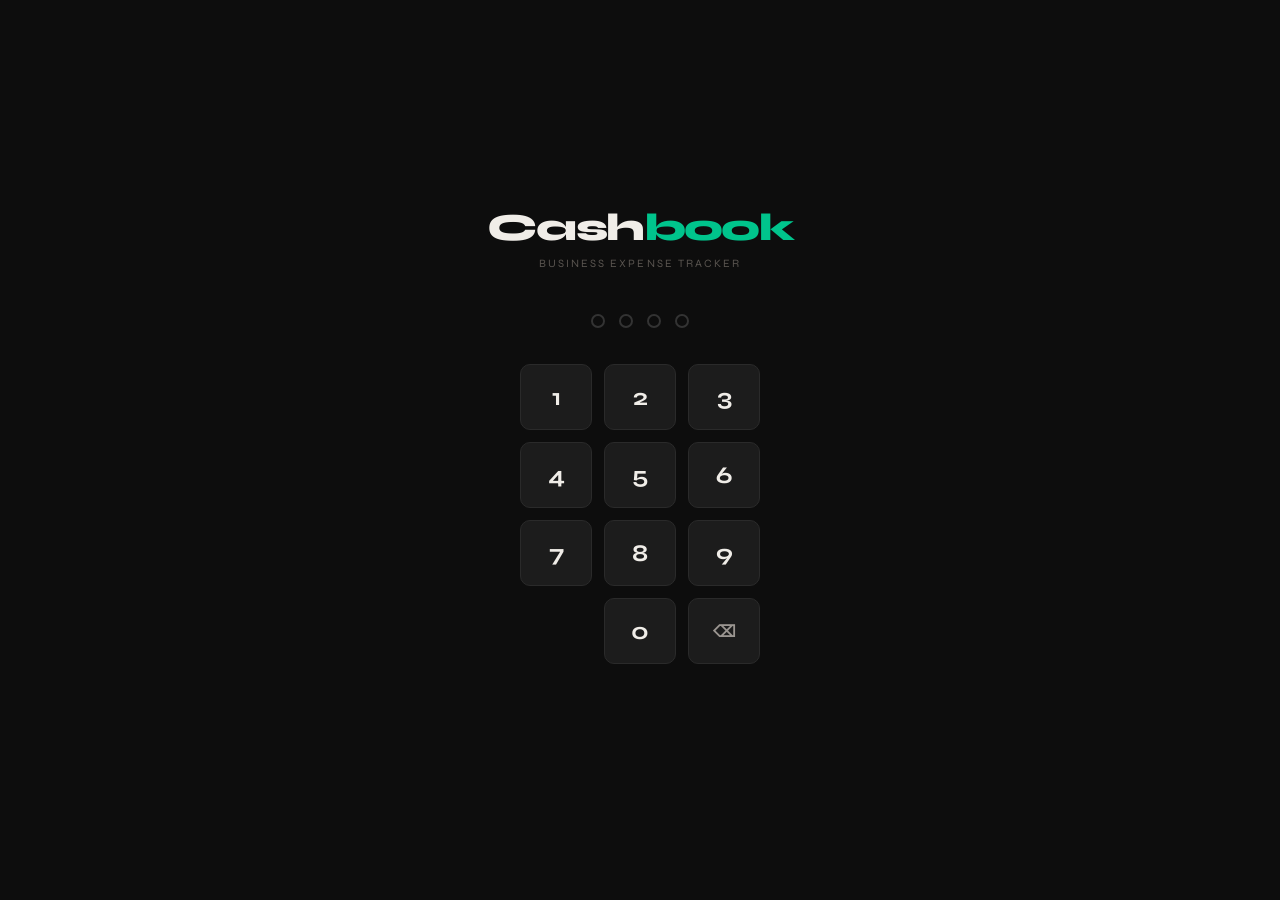
<file: index.html>
<!DOCTYPE html>
<html lang="en">
<head>
<meta charset="UTF-8"/>
<meta name="viewport" content="width=device-width,initial-scale=1,user-scalable=no"/>
<meta name="theme-color" content="#0d0d0d"/>
<meta name="apple-mobile-web-app-capable" content="yes"/>
<meta name="apple-mobile-web-app-status-bar-style" content="black"/>
<meta name="apple-mobile-web-app-title" content="Cashbook"/>
<link rel="manifest" href="manifest.json"/>
<title>Cashbook</title>
<link href="https://fonts.googleapis.com/css2?family=Syne:wght@400;600;700;800&family=DM+Mono:wght@400;500&display=swap" rel="stylesheet"/>
<style>
/* ══════════════════════════════════════════════
   TOKENS
══════════════════════════════════════════════ */
:root{
  --bg:#0d0d0d;
  --bg2:#141414;
  --bg3:#1c1c1c;
  --bg4:#242424;
  --line:#2a2a2a;
  --line2:#333;
  --text:#f0ede8;
  --text2:#9a9590;
  --text3:#5a5550;
  --green:#00c48c;
  --green2:rgba(0,196,140,0.12);
  --red:#ff4d6d;
  --red2:rgba(255,77,109,0.12);
  --gold:#f5c542;
  --gold2:rgba(245,197,66,0.12);
  --blue:#4d9fff;
  --blue2:rgba(77,159,255,0.12);
  --purple:#b57bee;
  --sh:0 2px 20px rgba(0,0,0,0.5);
  --sh2:0 8px 40px rgba(0,0,0,0.7);
  --r:14px;
  --r2:10px;
}

/* ══════════════════════════════════════════════
   RESET & BASE
══════════════════════════════════════════════ */
*{margin:0;padding:0;box-sizing:border-box;-webkit-tap-highlight-color:transparent;}
html,body{height:100%;font-family:'Syne',sans-serif;background:var(--bg);color:var(--text);overflow-x:hidden;}
button{font-family:'Syne',sans-serif;cursor:pointer;border:none;outline:none;}
input,select,textarea{font-family:'DM Mono',monospace;outline:none;}
::-webkit-scrollbar{width:3px;height:3px;}
::-webkit-scrollbar-thumb{background:var(--line2);border-radius:3px;}

/* ══════════════════════════════════════════════
   PIN SCREEN
══════════════════════════════════════════════ */
#pinScreen{
  position:fixed;inset:0;z-index:9999;
  background:var(--bg);
  display:flex;flex-direction:column;align-items:center;justify-content:center;gap:0;
  padding:24px;
}
.pin-brand{
  font-size:2.4rem;font-weight:800;letter-spacing:-0.04em;
  margin-bottom:6px;
}
.pin-brand span{color:var(--green);}
.pin-tagline{font-size:0.7rem;color:var(--text3);letter-spacing:0.18em;text-transform:uppercase;margin-bottom:44px;}
.pin-dots{display:flex;gap:14px;margin-bottom:36px;}
.pd{
  width:14px;height:14px;border-radius:50%;
  border:2px solid var(--line2);background:transparent;
  transition:all 0.18s;
}
.pd.on{background:var(--green);border-color:var(--green);}
.pd.err{background:var(--red);border-color:var(--red);}
.pin-pad{display:grid;grid-template-columns:repeat(3,1fr);gap:12px;width:240px;}
.pk{
  height:66px;border-radius:var(--r2);
  background:var(--bg3);border:1px solid var(--line);
  font-size:1.5rem;font-weight:700;color:var(--text);
  transition:all 0.12s;display:flex;align-items:center;justify-content:center;
  user-select:none;
}
.pk:active{background:var(--bg4);transform:scale(0.94);}
.pk.del{font-size:1rem;color:var(--text2);}
.pk.empty{pointer-events:none;background:transparent;border:none;}
.pin-err{font-size:0.75rem;color:var(--red);margin-top:14px;min-height:18px;font-weight:600;letter-spacing:0.05em;}
@keyframes shake{0%,100%{transform:translateX(0);}25%,75%{transform:translateX(-5px);}50%{transform:translateX(5px);}}
.shaking{animation:shake 0.35s ease;}

/* ══════════════════════════════════════════════
   APP SHELL
══════════════════════════════════════════════ */
#app{display:none;height:100%;flex-direction:column;}
#app.on{display:flex;}

/* ══════════════════════════════════════════════
   TOP BAR
══════════════════════════════════════════════ */
.topbar{
  display:flex;align-items:center;justify-content:space-between;
  padding:16px 18px 12px;flex-shrink:0;
  border-bottom:1px solid var(--line);
  background:var(--bg);
  position:sticky;top:0;z-index:50;
}
.topbar-brand{font-size:1.15rem;font-weight:800;letter-spacing:-0.03em;}
.topbar-brand span{color:var(--green);}
.topbar-right{display:flex;gap:8px;align-items:center;}
.tb-btn{
  background:var(--bg3);border:1px solid var(--line);
  color:var(--text2);border-radius:8px;
  padding:6px 12px;font-size:0.7rem;font-weight:600;
  letter-spacing:0.05em;text-transform:uppercase;
  transition:all 0.15s;
}
.tb-btn:hover{background:var(--bg4);color:var(--text);}
.tb-btn.primary{background:var(--green);color:#000;border-color:var(--green);}
.tb-btn.primary:hover{filter:brightness(1.1);}
.readonly-bar{
  background:var(--red);color:#fff;padding:6px 18px;
  font-size:0.72rem;font-weight:700;text-align:center;
  letter-spacing:0.08em;flex-shrink:0;
}

/* ══════════════════════════════════════════════
   NAV TABS
══════════════════════════════════════════════ */
.nav{
  display:flex;overflow-x:auto;scrollbar-width:none;
  background:var(--bg2);border-bottom:1px solid var(--line);flex-shrink:0;
}
.nav::-webkit-scrollbar{display:none;}
.nav-btn{
  flex-shrink:0;padding:12px 16px;
  font-size:0.68rem;font-weight:700;letter-spacing:0.08em;text-transform:uppercase;
  color:var(--text3);background:none;border:none;border-bottom:2px solid transparent;
  transition:all 0.18s;white-space:nowrap;
}
.nav-btn.active{color:var(--green);border-bottom-color:var(--green);}
.nav-btn:hover:not(.active){color:var(--text2);}

/* ══════════════════════════════════════════════
   SCROLL + MAIN
══════════════════════════════════════════════ */
.scroll{flex:1;overflow-y:auto;-webkit-overflow-scrolling:touch;}
.main{padding:18px;max-width:520px;margin:0 auto;padding-bottom:48px;}
.tab{display:none;}
.tab.active{display:block;}

/* ══════════════════════════════════════════════
   SECTION HEADERS
══════════════════════════════════════════════ */
.sh{
  font-size:0.62rem;font-weight:700;letter-spacing:0.14em;
  text-transform:uppercase;color:var(--text3);
  margin:22px 0 10px;
}

/* ══════════════════════════════════════════════
   MASTER BALANCE CARD
══════════════════════════════════════════════ */
.master-card{
  background:linear-gradient(135deg,#0d1f0d 0%,#0a1a14 60%,#0d1f1a 100%);
  border:1px solid rgba(0,196,140,0.2);
  border-radius:var(--r);padding:22px;margin-bottom:16px;
  position:relative;overflow:hidden;
}
.master-card::before{
  content:'';position:absolute;top:-40px;right:-40px;
  width:160px;height:160px;border-radius:50%;
  background:radial-gradient(circle,rgba(0,196,140,0.08) 0%,transparent 70%);
}
.mc-label{font-size:0.62rem;font-weight:700;letter-spacing:0.14em;text-transform:uppercase;color:var(--green);margin-bottom:10px;}
.mc-amount{
  font-family:'DM Mono',monospace;
  font-size:2.4rem;font-weight:500;color:var(--text);
  letter-spacing:-0.02em;line-height:1;
  margin-bottom:16px;
}
.mc-amount.neg{color:var(--red);}
.mc-stats{display:grid;grid-template-columns:1fr 1fr 1fr;gap:10px;}
.mc-stat{background:rgba(255,255,255,0.04);border-radius:8px;padding:10px 12px;}
.mc-stat-lbl{font-size:0.56rem;font-weight:700;letter-spacing:0.1em;text-transform:uppercase;color:var(--text3);margin-bottom:5px;}
.mc-stat-val{font-family:'DM Mono',monospace;font-size:0.88rem;font-weight:500;}
.mc-stat-val.g{color:var(--green);}
.mc-stat-val.r{color:var(--red);}
.mc-stat-val.b{color:var(--blue);}

/* ══════════════════════════════════════════════
   PERSON BALANCE CARDS
══════════════════════════════════════════════ */
.person-grid{display:grid;grid-template-columns:1fr 1fr;gap:10px;margin-bottom:16px;}
.person-card{
  background:var(--bg2);border:1px solid var(--line);
  border-radius:var(--r2);padding:14px;
  cursor:pointer;transition:all 0.18s;
  position:relative;
}
.person-card:hover{border-color:var(--line2);background:var(--bg3);}
.person-card.active-filter{border-color:var(--gold);background:var(--gold2);}
.pc-avatar{
  width:34px;height:34px;border-radius:50%;
  display:flex;align-items:center;justify-content:center;
  font-size:0.85rem;font-weight:700;margin-bottom:10px;
  text-transform:uppercase;
}
.pc-name{font-size:0.78rem;font-weight:700;color:var(--text);margin-bottom:2px;white-space:nowrap;overflow:hidden;text-overflow:ellipsis;}
.pc-role{font-size:0.6rem;color:var(--text3);letter-spacing:0.06em;margin-bottom:10px;text-transform:uppercase;}
.pc-balance{font-family:'DM Mono',monospace;font-size:1.1rem;font-weight:500;}
.pc-balance.pos{color:var(--green);}
.pc-balance.neg{color:var(--red);}
.pc-meta{display:flex;gap:8px;margin-top:6px;}
.pc-chip{font-size:0.55rem;font-weight:700;padding:2px 6px;border-radius:6px;letter-spacing:0.04em;text-transform:uppercase;}
.pc-chip.in{background:var(--green2);color:var(--green);}
.pc-chip.out{background:var(--red2);color:var(--red);}

/* ══════════════════════════════════════════════
   TRANSACTION LIST
══════════════════════════════════════════════ */
.tx-filters{display:flex;gap:7px;margin-bottom:14px;flex-wrap:wrap;}
.tx-filter{
  font-size:0.63rem;font-weight:700;padding:5px 11px;border-radius:20px;
  letter-spacing:0.05em;text-transform:uppercase;
  background:var(--bg3);border:1px solid var(--line);color:var(--text2);
  transition:all 0.15s;
}
.tx-filter.on{background:var(--green);color:#000;border-color:var(--green);}
.tx-filter:hover:not(.on){background:var(--bg4);color:var(--text);}

.tx-group-date{
  font-size:0.58rem;font-weight:700;letter-spacing:0.12em;
  text-transform:uppercase;color:var(--text3);
  padding:10px 0 6px;margin-top:6px;
  border-top:1px solid var(--line);
}
.tx-group-date:first-child{margin-top:0;border-top:none;}

.tx-item{
  display:flex;align-items:flex-start;gap:12px;
  padding:12px 14px;border-radius:var(--r2);
  background:var(--bg2);border:1px solid var(--line);
  margin-bottom:6px;transition:all 0.15s;
  position:relative;
}
.tx-item:hover{border-color:var(--line2);}
.tx-icon{
  width:36px;height:36px;border-radius:9px;
  display:flex;align-items:center;justify-content:center;
  font-size:1rem;flex-shrink:0;
}
.tx-icon.income{background:var(--green2);}
.tx-icon.expense{background:var(--red2);}
.tx-icon.salary{background:var(--blue2);}
.tx-icon.transfer{background:var(--gold2);}
.tx-body{flex:1;min-width:0;}
.tx-desc{font-size:0.82rem;font-weight:600;color:var(--text);white-space:nowrap;overflow:hidden;text-overflow:ellipsis;}
.tx-meta{display:flex;gap:6px;margin-top:3px;align-items:center;flex-wrap:wrap;}
.tx-person{font-size:0.62rem;font-weight:700;padding:1px 7px;border-radius:6px;text-transform:uppercase;letter-spacing:0.05em;}
.tx-cat{font-size:0.6rem;color:var(--text3);letter-spacing:0.05em;}
.tx-note{font-size:0.68rem;color:var(--text3);margin-top:3px;line-height:1.4;white-space:nowrap;overflow:hidden;text-overflow:ellipsis;}
.tx-amount{
  font-family:'DM Mono',monospace;
  font-size:0.92rem;font-weight:500;
  text-align:right;flex-shrink:0;
}
.tx-amount.pos{color:var(--green);}
.tx-amount.neg{color:var(--red);}
.tx-del{
  position:absolute;top:8px;right:8px;
  background:none;border:none;font-size:0.85rem;
  color:var(--line2);padding:3px;
  transition:color 0.15s;
}
.tx-del:hover{color:var(--red);}

.tx-empty{
  text-align:center;padding:40px 20px;
  font-size:0.78rem;color:var(--text3);line-height:1.8;
}

/* ══════════════════════════════════════════════
   ADD TRANSACTION FORM
══════════════════════════════════════════════ */
.form-card{
  background:var(--bg2);border:1px solid var(--line);
  border-radius:var(--r);padding:20px;margin-bottom:12px;
}
.type-switcher{
  display:grid;grid-template-columns:repeat(4,1fr);
  gap:6px;margin-bottom:18px;
}
.type-btn{
  padding:10px 6px;border-radius:9px;font-size:0.62rem;
  font-weight:700;letter-spacing:0.06em;text-transform:uppercase;
  background:var(--bg3);border:1px solid var(--line);color:var(--text3);
  transition:all 0.15s;text-align:center;
}
.type-btn:hover{background:var(--bg4);}
.type-btn.active-income{background:var(--green2);border-color:var(--green);color:var(--green);}
.type-btn.active-expense{background:var(--red2);border-color:var(--red);color:var(--red);}
.type-btn.active-salary{background:var(--blue2);border-color:var(--blue);color:var(--blue);}
.type-btn.active-transfer{background:var(--gold2);border-color:var(--gold);color:var(--gold);}

.form-row{display:grid;grid-template-columns:1fr 1fr;gap:10px;margin-bottom:10px;}
.form-row.single{grid-template-columns:1fr;}
.f-field{display:flex;flex-direction:column;gap:4px;}
.f-label{font-size:0.6rem;font-weight:700;letter-spacing:0.1em;text-transform:uppercase;color:var(--text3);}
.f-input,.f-select{
  background:var(--bg3);border:1px solid var(--line);
  border-radius:8px;padding:10px 12px;
  font-size:0.88rem;color:var(--text);
  transition:border 0.18s;width:100%;
}
.f-input:focus,.f-select:focus{border-color:var(--green);}
.f-input::placeholder{color:var(--text3);}
.f-select{appearance:none;background-image:url("data:image/svg+xml,%3Csvg xmlns='http://www.w3.org/2000/svg' width='12' height='8' viewBox='0 0 12 8'%3E%3Cpath d='M1 1l5 5 5-5' stroke='%235a5550' stroke-width='1.5' fill='none' stroke-linecap='round'/%3E%3C/svg%3E");background-repeat:no-repeat;background-position:right 12px center;}
.f-select option{background:var(--bg3);}
.f-amount{font-size:1.4rem;letter-spacing:-0.02em;font-family:'DM Mono',monospace;padding:12px 14px;}
.submit-btn{
  width:100%;padding:14px;border-radius:var(--r2);
  font-size:0.82rem;font-weight:700;letter-spacing:0.06em;text-transform:uppercase;
  background:var(--green);color:#000;border:none;
  margin-top:6px;transition:all 0.18s;
}
.submit-btn:hover{filter:brightness(1.08);transform:translateY(-1px);}
.submit-btn:active{transform:translateY(0);}
.submit-btn:disabled{opacity:0.4;pointer-events:none;}

/* ══════════════════════════════════════════════
   PEOPLE MANAGER
══════════════════════════════════════════════ */
.people-list{display:grid;gap:8px;margin-bottom:14px;}
.person-row{
  display:flex;align-items:center;gap:12px;
  background:var(--bg2);border:1px solid var(--line);
  border-radius:var(--r2);padding:12px 14px;
}
.pr-avatar{
  width:36px;height:36px;border-radius:50%;
  display:flex;align-items:center;justify-content:center;
  font-size:0.82rem;font-weight:700;text-transform:uppercase;flex-shrink:0;
}
.pr-info{flex:1;}
.pr-name{font-size:0.85rem;font-weight:700;color:var(--text);}
.pr-role{font-size:0.65rem;color:var(--text3);margin-top:1px;}
.pr-del{background:none;border:none;color:var(--text3);font-size:0.85rem;padding:4px;transition:color 0.15s;}
.pr-del:hover{color:var(--red);}
.add-person-form{
  background:var(--bg2);border:1px solid var(--line);
  border-radius:var(--r);padding:16px;
}

/* ══════════════════════════════════════════════
   PRINT / REPORT
══════════════════════════════════════════════ */
.report-controls{
  background:var(--bg2);border:1px solid var(--line);
  border-radius:var(--r);padding:18px;margin-bottom:14px;
}
.report-preview{
  background:var(--bg2);border:1px solid var(--line);
  border-radius:var(--r);padding:18px;
  display:none;
}
.rp-header{margin-bottom:20px;}
.rp-title{font-size:1.1rem;font-weight:800;letter-spacing:-0.02em;margin-bottom:4px;}
.rp-sub{font-size:0.72rem;color:var(--text2);}
.rp-summary{
  display:grid;grid-template-columns:repeat(3,1fr);gap:8px;
  margin-bottom:20px;
}
.rp-sum-box{
  background:var(--bg3);border-radius:8px;padding:10px;text-align:center;
}
.rp-sum-lbl{font-size:0.55rem;font-weight:700;letter-spacing:0.1em;text-transform:uppercase;color:var(--text3);margin-bottom:4px;}
.rp-sum-val{font-family:'DM Mono',monospace;font-size:0.85rem;font-weight:500;}
.rp-table{width:100%;border-collapse:collapse;font-size:0.75rem;margin-bottom:16px;}
.rp-table th{text-align:left;font-size:0.58rem;font-weight:700;letter-spacing:0.1em;text-transform:uppercase;color:var(--text3);padding:6px 8px;border-bottom:1px solid var(--line);}
.rp-table td{padding:8px;border-bottom:1px solid var(--line);vertical-align:top;}
.rp-table tr:last-child td{border-bottom:none;}

/* ══════════════════════════════════════════════
   MODAL (CONFIRM DELETE)
══════════════════════════════════════════════ */
.overlay{position:fixed;inset:0;background:rgba(0,0,0,0.7);z-index:500;display:none;align-items:flex-end;justify-content:center;}
.overlay.open{display:flex;}
.modal{background:var(--bg2);border-radius:20px 20px 0 0;padding:22px;width:100%;max-width:480px;border-top:1px solid var(--line);}
.modal-title{font-size:1rem;font-weight:700;margin-bottom:6px;}
.modal-sub{font-size:0.8rem;color:var(--text2);margin-bottom:18px;line-height:1.5;}
.modal-btns{display:grid;grid-template-columns:1fr 1fr;gap:10px;}
.m-btn{padding:13px;border-radius:var(--r2);font-size:0.8rem;font-weight:700;letter-spacing:0.05em;text-transform:uppercase;}
.m-btn-cancel{background:var(--bg3);color:var(--text2);}
.m-btn-confirm{background:var(--red);color:#fff;}

/* ══════════════════════════════════════════════
   TOAST
══════════════════════════════════════════════ */
#toast{
  position:fixed;bottom:24px;left:50%;transform:translateX(-50%) translateY(16px);
  background:var(--bg4);color:var(--text);border:1px solid var(--line2);
  padding:10px 20px;border-radius:24px;font-size:0.78rem;font-weight:600;
  box-shadow:var(--sh2);z-index:9000;opacity:0;transition:all 0.28s;
  white-space:nowrap;max-width:90vw;text-align:center;pointer-events:none;
}
#toast.show{opacity:1;transform:translateX(-50%) translateY(0);}

/* ══════════════════════════════════════════════
   PRINT STYLES
══════════════════════════════════════════════ */
@media print{
  #pinScreen,#app .topbar,.nav,#toast,.overlay,
  .report-controls,.tb-btn,.tx-del,.pr-del,
  .type-switcher,.submit-btn,.form-card,
  .tx-filters,#tab-dashboard,#tab-ledger,#tab-people,
  #tab-settings{display:none!important;}
  body{background:#fff!important;color:#000!important;}
  #app{display:block!important;}
  .scroll,.main{overflow:visible!important;}
  #tab-report{display:block!important;}
  .report-preview{display:block!important;background:#fff!important;border:none!important;color:#000!important;}
  .rp-table{color:#000!important;}
  .rp-table th,.rp-table td{color:#000!important;border-color:#ccc!important;}
  .rp-sum-box{background:#f5f5f5!important;color:#000!important;}
  .rp-sum-lbl,.rp-sum-val,.rp-title,.rp-sub{color:#000!important;}
}

/* ══════════════════════════════════════════════
   UTILS
══════════════════════════════════════════════ */
@keyframes fadeIn{from{opacity:0;transform:translateY(6px);}to{opacity:1;transform:none;}}
.fade-in{animation:fadeIn 0.22s ease;}
.mono{font-family:'DM Mono',monospace;}
</style>
</head>
<body>

<!-- ══ PIN ══ -->
<div id="pinScreen">
  <div class="pin-brand">Cash<span>book</span></div>
  <div class="pin-tagline">Business Expense Tracker</div>
  <div class="pin-dots" id="pinDots">
    <div class="pd" id="pd0"></div><div class="pd" id="pd1"></div>
    <div class="pd" id="pd2"></div><div class="pd" id="pd3"></div>
  </div>
  <div class="pin-pad">
    <div class="pk" onclick="pk('1')">1</div><div class="pk" onclick="pk('2')">2</div><div class="pk" onclick="pk('3')">3</div>
    <div class="pk" onclick="pk('4')">4</div><div class="pk" onclick="pk('5')">5</div><div class="pk" onclick="pk('6')">6</div>
    <div class="pk" onclick="pk('7')">7</div><div class="pk" onclick="pk('8')">8</div><div class="pk" onclick="pk('9')">9</div>
    <div class="pk empty"></div><div class="pk" onclick="pk('0')">0</div><div class="pk del" onclick="pdel()">⌫</div>
  </div>
  <div class="pin-err" id="pinErr"></div>
</div>

<!-- ══ APP ══ -->
<div id="app">
  <div id="roBar" class="readonly-bar" style="display:none">👁 VIEW-ONLY — Enter PIN 0812 to make changes &nbsp;<span style="cursor:pointer;text-decoration:underline" onclick="lockApp()">Switch</span></div>

  <div class="topbar">
    <div class="topbar-brand">Cash<span>book</span></div>
    <div class="topbar-right">
      <button class="tb-btn" onclick="switchTab('report',this)">🖨 Print</button>
      <button class="tb-btn primary" onclick="switchTab('add',this)" id="addTabBtn">+ Add</button>
      <button class="tb-btn" onclick="lockApp()" title="Lock">🔒</button>
    </div>
  </div>

  <div class="nav" id="mainNav">
    <button class="nav-btn active" onclick="switchTab('dashboard',this)">Dashboard</button>
    <button class="nav-btn" onclick="switchTab('ledger',this)">Ledger</button>
    <button class="nav-btn" onclick="switchTab('add',this)">Add Entry</button>
    <button class="nav-btn" onclick="switchTab('people',this)">People</button>
    <button class="nav-btn" onclick="switchTab('report',this)">Report</button>
    <button class="nav-btn" onclick="switchTab('settings',this)">Settings</button>
  </div>

  <div class="scroll">
  <div class="main">

  <!-- ══ DASHBOARD ══ -->
  <div class="tab active" id="tab-dashboard">
    <div class="sh">Master Balance</div>
    <div class="master-card" id="masterCard">
      <div class="mc-label">Total Cash Available</div>
      <div class="mc-amount" id="masterAmt">GHS 0.00</div>
      <div class="mc-stats">
        <div class="mc-stat"><div class="mc-stat-lbl">Total In</div><div class="mc-stat-val g" id="masterIn">0.00</div></div>
        <div class="mc-stat"><div class="mc-stat-lbl">Total Out</div><div class="mc-stat-val r" id="masterOut">0.00</div></div>
        <div class="mc-stat"><div class="mc-stat-lbl">Entries</div><div class="mc-stat-val b" id="masterCount">0</div></div>
      </div>
    </div>

    <div class="sh">Balances by Person</div>
    <div class="person-grid" id="personGrid"></div>

    <div class="sh">Recent Transactions</div>
    <div id="recentList"></div>
  </div>

  <!-- ══ LEDGER ══ -->
  <div class="tab" id="tab-ledger">
    <div class="sh">All Transactions</div>
    <div class="tx-filters" id="ledgerFilters">
      <button class="tx-filter on" onclick="setFilter('all',this)">All</button>
      <button class="tx-filter" onclick="setFilter('income',this)">💚 Income</button>
      <button class="tx-filter" onclick="setFilter('expense',this)">🔴 Expense</button>
      <button class="tx-filter" onclick="setFilter('salary',this)">💙 Salary</button>
    </div>
    <div id="personFilterRow" class="tx-filters" style="margin-top:-4px;margin-bottom:14px;"></div>
    <div id="ledgerList"></div>
  </div>

  <!-- ══ ADD ENTRY ══ -->
  <div class="tab" id="tab-add">
    <div class="sh">New Transaction</div>
    <div class="form-card">
      <!-- Type switcher -->
      <div class="type-switcher">
        <button class="type-btn active-income" onclick="setType('income',this)" id="tb-income">💚<br>Income</button>
        <button class="type-btn" onclick="setType('expense',this)" id="tb-expense">🔴<br>Expense</button>
        <button class="type-btn" onclick="setType('salary',this)" id="tb-salary">💙<br>Salary</button>
        <button class="type-btn" onclick="setType('transfer',this)" id="tb-transfer">🟡<br>Transfer</button>
      </div>

      <!-- Amount -->
      <div class="form-row single" style="margin-bottom:14px;">
        <div class="f-field">
          <label class="f-label">Amount (GHS) *</label>
          <input class="f-input f-amount" type="number" id="f-amount" placeholder="0.00" min="0" step="0.01"/>
        </div>
      </div>

      <!-- Person + Date -->
      <div class="form-row">
        <div class="f-field">
          <label class="f-label">Person *</label>
          <select class="f-select" id="f-person"></select>
        </div>
        <div class="f-field">
          <label class="f-label">Date *</label>
          <input class="f-input" type="date" id="f-date"/>
        </div>
      </div>

      <!-- Description -->
      <div class="form-row single">
        <div class="f-field">
          <label class="f-label">Description *</label>
          <input class="f-input" type="text" id="f-desc" placeholder="What was this for?"/>
        </div>
      </div>

      <!-- Category + Reference -->
      <div class="form-row">
        <div class="f-field">
          <label class="f-label">Category</label>
          <select class="f-select" id="f-category">
            <option value="">— Select —</option>
            <option>Feed & Supplies</option>
            <option>Transport</option>
            <option>Utilities</option>
            <option>Equipment</option>
            <option>Medical / Vet</option>
            <option>Labour</option>
            <option>Sales Revenue</option>
            <option>Loan / Advance</option>
            <option>Salary</option>
            <option>Other</option>
          </select>
        </div>
        <div class="f-field">
          <label class="f-label">Reference / Note</label>
          <input class="f-input" type="text" id="f-note" placeholder="e.g. Receipt #007"/>
        </div>
      </div>

      <button class="submit-btn" onclick="submitTx()" id="submitBtn">Save Transaction</button>
    </div>

    <!-- Quick shortcuts -->
    <div class="sh">Quick Entry</div>
    <div style="display:grid;grid-template-columns:1fr 1fr;gap:8px;" id="quickBtns"></div>
  </div>

  <!-- ══ PEOPLE ══ -->
  <div class="tab" id="tab-people">
    <div class="sh">Team Members</div>
    <div class="people-list" id="peopleList"></div>

    <div class="sh">Add Person</div>
    <div class="add-person-form">
      <div class="form-row">
        <div class="f-field">
          <label class="f-label">Full Name *</label>
          <input class="f-input" id="p-name" placeholder="e.g. Abdul Jalil"/>
        </div>
        <div class="f-field">
          <label class="f-label">Role / Title</label>
          <input class="f-input" id="p-role" placeholder="e.g. Caretaker"/>
        </div>
      </div>
      <div class="form-row">
        <div class="f-field">
          <label class="f-label">Colour</label>
          <select class="f-select" id="p-color">
            <option value="green">Green</option>
            <option value="blue">Blue</option>
            <option value="gold">Gold</option>
            <option value="red">Red</option>
            <option value="purple">Purple</option>
          </select>
        </div>
        <div class="f-field" style="justify-content:flex-end;">
          <label class="f-label">&nbsp;</label>
          <button class="submit-btn" style="margin-top:0;" onclick="addPerson()">Add Person</button>
        </div>
      </div>
    </div>
  </div>

  <!-- ══ REPORT ══ -->
  <div class="tab" id="tab-report">
    <div class="sh">Generate Report</div>
    <div class="report-controls">
      <div class="form-row">
        <div class="f-field">
          <label class="f-label">From Date</label>
          <input class="f-input" type="date" id="r-from"/>
        </div>
        <div class="f-field">
          <label class="f-label">To Date</label>
          <input class="f-input" type="date" id="r-to"/>
        </div>
      </div>
      <div class="form-row" style="margin-top:8px;">
        <div class="f-field">
          <label class="f-label">Filter by Person</label>
          <select class="f-select" id="r-person">
            <option value="all">All People</option>
          </select>
        </div>
        <div class="f-field">
          <label class="f-label">Filter by Type</label>
          <select class="f-select" id="r-type">
            <option value="all">All Types</option>
            <option value="income">Income Only</option>
            <option value="expense">Expenses Only</option>
            <option value="salary">Salary Only</option>
          </select>
        </div>
      </div>
      <div style="display:grid;grid-template-columns:1fr 1fr;gap:10px;margin-top:12px;">
        <button class="submit-btn" style="margin:0;" onclick="generateReport()">Generate</button>
        <button class="submit-btn" style="margin:0;background:var(--blue);color:#fff;" onclick="window.print()">🖨 Print</button>
      </div>
    </div>

    <div class="report-preview" id="reportPreview">
      <div class="rp-header">
        <div class="rp-title" id="rpTitle">Expense Report</div>
        <div class="rp-sub" id="rpSub"></div>
      </div>
      <div class="rp-summary" id="rpSummary"></div>
      <div style="margin-bottom:10px;font-size:0.62rem;font-weight:700;letter-spacing:0.12em;text-transform:uppercase;color:var(--text3);">Transactions</div>
      <table class="rp-table" id="rpTable">
        <thead><tr><th>Date</th><th>Person</th><th>Description</th><th>Category</th><th>Type</th><th style="text-align:right">Amount</th></tr></thead>
        <tbody id="rpBody"></tbody>
      </table>
      <div id="rpPersonBreakdown"></div>
    </div>
  </div>

  <!-- ══ SETTINGS ══ -->
  <div class="tab" id="tab-settings">
    <div class="sh">Currency</div>
    <div class="form-card">
      <div class="f-field">
        <label class="f-label">Currency Symbol</label>
        <input class="f-input" id="s-currency" placeholder="e.g. GHS, NGN, USD, £"/>
      </div>
      <button class="submit-btn" style="margin-top:10px;" onclick="saveCurrency()">Save Currency</button>
    </div>

    <div class="sh">Cloud Sync (Firebase)</div>
    <div class="form-card">
      <div id="dbStatus" style="font-size:0.78rem;color:var(--text2);margin-bottom:12px;line-height:1.6;">
        Not configured. Paste your Firebase config below to enable cross-device sync.
      </div>
      <div class="f-field" style="margin-bottom:10px;">
        <label class="f-label">Firebase Config (JSON)</label>
        <textarea class="f-input" id="s-fbconfig" rows="6" style="font-size:0.72rem;resize:vertical;min-height:120px;" placeholder='{"apiKey":"...","authDomain":"...","projectId":"...","storageBucket":"...","messagingSenderId":"...","appId":"..."}'></textarea>
      </div>
      <div style="display:grid;grid-template-columns:1fr 1fr;gap:10px;">
        <button class="submit-btn" style="margin:0;" onclick="connectFirebase()">Connect</button>
        <button class="submit-btn" style="margin:0;background:var(--bg4);color:var(--text2);" onclick="manualSync()">Sync Now</button>
      </div>
    </div>

    <div class="sh">Data</div>
    <div class="form-card">
      <button class="submit-btn" style="background:var(--red);margin-bottom:10px;" onclick="confirmClear()">Clear All Data</button>
      <div style="font-size:0.7rem;color:var(--text3);line-height:1.6;">
        <strong style="color:var(--text2);">Install as app:</strong><br>
        iOS: Safari → Share → Add to Home Screen<br>
        Android: Chrome → Menu → Add to Home Screen
      </div>
    </div>
  </div>

  </div><!-- /main -->
  </div><!-- /scroll -->
</div><!-- /app -->

<!-- DELETE MODAL -->
<div class="overlay" id="delOverlay" onclick="closeModal()">
  <div class="modal" onclick="event.stopPropagation()">
    <div class="modal-title">Delete Transaction?</div>
    <div class="modal-sub" id="delModalSub">This action cannot be undone.</div>
    <div class="modal-btns">
      <button class="m-btn m-btn-cancel" onclick="closeModal()">Cancel</button>
      <button class="m-btn m-btn-confirm" onclick="confirmDelete()">Delete</button>
    </div>
  </div>
</div>

<div id="toast"></div>

<script>
// ═══════════════════════════════════════════
//  PIN
// ═══════════════════════════════════════════
const PIN_MASTER = '0812';
const PIN_VIEW   = '8888';
const SK = 'cb_session';
let pinEntry = '';
let readOnly = false;

function pk(d) {
  if (pinEntry.length >= 4) return;
  pinEntry += d;
  updateDots();
  if (pinEntry.length === 4) setTimeout(checkPin, 120);
}
function pdel() { pinEntry = pinEntry.slice(0,-1); updateDots(); }
function updateDots(cls) {
  for (let i=0;i<4;i++) document.getElementById('pd'+i).className = 'pd'+(i<pinEntry.length?' '+(cls||'on'):'');
}
function checkPin() {
  if (pinEntry === PIN_MASTER) { sessionStorage.setItem(SK,'master'); unlockApp(false); }
  else if (pinEntry === PIN_VIEW) { sessionStorage.setItem(SK,'view'); unlockApp(true); }
  else {
    updateDots('err');
    document.getElementById('pinDots').classList.add('shaking');
    document.getElementById('pinErr').textContent = 'Incorrect PIN';
    setTimeout(() => {
      document.getElementById('pinDots').classList.remove('shaking');
      pinEntry = ''; updateDots();
      document.getElementById('pinErr').textContent = '';
    }, 800);
  }
}
function unlockApp(ro) {
  readOnly = ro;
  document.getElementById('pinScreen').style.display = 'none';
  document.getElementById('app').classList.add('on');
  document.getElementById('roBar').style.display = ro ? 'block' : 'none';
  initApp();
}
function lockApp() {
  sessionStorage.removeItem(SK);
  document.getElementById('app').classList.remove('on');
  document.getElementById('pinScreen').style.display = 'flex';
  readOnly = false; pinEntry = ''; updateDots();
}
function guardWrite() {
  if (readOnly) { toast('🔒 View-only — use PIN 0812 for full access'); return false; }
  return true;
}
// Auto-restore session
(function(){
  const s = sessionStorage.getItem(SK);
  if (s === 'master' || s === 'view') {
    if (document.readyState === 'loading') document.addEventListener('DOMContentLoaded', () => unlockApp(s === 'view'));
    else unlockApp(s === 'view');
  }
})();

// ═══════════════════════════════════════════
//  STORAGE
// ═══════════════════════════════════════════
const gs = (k, d) => { try { return JSON.parse(localStorage.getItem(k)) ?? d; } catch { return d; } };
const ss = (k, v) => localStorage.setItem(k, JSON.stringify(v));

// ═══════════════════════════════════════════
//  STATE
// ═══════════════════════════════════════════
let people    = gs('cb_people', [
  { id:'p1', name:'Jalil',  role:'Caretaker', color:'green'  },
  { id:'p2', name:'Damian', role:'Consultant', color:'blue'  },
  { id:'p3', name:'Francis',role:'Assistant', color:'gold'   },
]);
let txs       = gs('cb_txs', []);
let currency  = gs('cb_currency', 'GHS');
let ledgerFilter = 'all';
let personFilter = 'all';
let txType    = 'income';
let deletePendingId = null;
let db        = null;
let _fs       = null;

// ═══════════════════════════════════════════
//  COLOUR PALETTE
// ═══════════════════════════════════════════
const COLORS = {
  green:  { bg:'rgba(0,196,140,0.15)', text:'#00c48c' },
  blue:   { bg:'rgba(77,159,255,0.15)', text:'#4d9fff' },
  gold:   { bg:'rgba(245,197,66,0.15)', text:'#f5c542' },
  red:    { bg:'rgba(255,77,109,0.15)', text:'#ff4d6d' },
  purple: { bg:'rgba(181,123,238,0.15)', text:'#b57bee' },
};
function personColor(p) { return COLORS[p.color] || COLORS.green; }
function personInitials(p) { return p.name.split(' ').map(w=>w[0]).join('').slice(0,2).toUpperCase(); }
function fmtAmt(n, alwaysSign=false) {
  const s = Math.abs(n).toFixed(2).replace(/\B(?=(\d{3})+(?!\d))/g,',');
  if (alwaysSign) return (n >= 0 ? '+' : '-') + currency + ' ' + s;
  return currency + ' ' + s;
}
function fmtDate(d) {
  if (!d) return '';
  const dt = new Date(d + 'T00:00:00');
  return dt.toLocaleDateString('en-GB', { day:'2-digit', month:'short', year:'numeric' });
}

// ═══════════════════════════════════════════
//  INIT
// ═══════════════════════════════════════════
function initApp() {
  document.getElementById('f-date').value = new Date().toISOString().split('T')[0];
  const today = new Date().toISOString().split('T')[0];
  const monthStart = today.slice(0,7) + '-01';
  document.getElementById('r-from').value = monthStart;
  document.getElementById('r-to').value = today;
  document.getElementById('s-currency').value = currency;
  renderAll();
  populatePersonSelects();
  renderPeopleTab();
  renderQuickBtns();
  initFirebase();
  if ('serviceWorker' in navigator) navigator.serviceWorker.register('sw.js').catch(()=>{});
}

function renderAll() {
  renderDashboard();
  renderLedger();
  renderPersonFilterRow();
}

// ═══════════════════════════════════════════
//  TABS
// ═══════════════════════════════════════════
function switchTab(name, btn) {
  document.querySelectorAll('.tab').forEach(t => t.classList.remove('active'));
  document.querySelectorAll('.nav-btn').forEach(b => b.classList.remove('active'));
  document.getElementById('tab-' + name).classList.add('active');
  // Sync nav button
  const navBtn = [...document.querySelectorAll('.nav-btn')].find(b => b.textContent.toLowerCase().includes(name.slice(0,4)));
  if (navBtn) navBtn.classList.add('active');
  if (name === 'report') populateReportPersonSelect();
}

// ═══════════════════════════════════════════
//  DASHBOARD
// ═══════════════════════════════════════════
function renderDashboard() {
  // Master totals
  let totalIn = 0, totalOut = 0;
  txs.forEach(t => {
    if (t.type === 'income') totalIn += t.amount;
    else if (t.type === 'expense' || t.type === 'salary') totalOut += t.amount;
    // transfer: neutral to master balance (in from one, out from another)
  });
  const balance = totalIn - totalOut;
  const ma = document.getElementById('masterAmt');
  ma.textContent = fmtAmt(balance);
  ma.className = 'mc-amount' + (balance < 0 ? ' neg' : '');
  document.getElementById('masterIn').textContent = fmtAmt(totalIn);
  document.getElementById('masterOut').textContent = fmtAmt(totalOut);
  document.getElementById('masterCount').textContent = txs.length;

  // Per-person cards
  const grid = document.getElementById('personGrid');
  grid.innerHTML = '';
  people.forEach(p => {
    const { pIn, pOut, pBal } = personStats(p.id);
    const c = personColor(p);
    const card = document.createElement('div');
    card.className = 'person-card fade-in';
    card.innerHTML = `
      <div class="pc-avatar" style="background:${c.bg};color:${c.text}">${personInitials(p)}</div>
      <div class="pc-name">${p.name}</div>
      <div class="pc-role">${p.role || ''}</div>
      <div class="pc-balance ${pBal >= 0 ? 'pos' : 'neg'}">${fmtAmt(pBal)}</div>
      <div class="pc-meta">
        <span class="pc-chip in">In ${fmtAmt(pIn)}</span>
        <span class="pc-chip out">Out ${fmtAmt(pOut)}</span>
      </div>`;
    card.addEventListener('click', () => {
      personFilter = personFilter === p.id ? 'all' : p.id;
      switchTab('ledger');
      renderPersonFilterRow();
      renderLedger();
    });
    grid.appendChild(card);
  });
  if (!people.length) grid.innerHTML = '<div style="grid-column:1/-1;font-size:0.78rem;color:var(--text3);padding:10px 0;">No people added yet — go to the People tab.</div>';

  // Recent 5 transactions
  const recent = [...txs].sort((a,b) => b.ts - a.ts).slice(0,5);
  const rl = document.getElementById('recentList');
  rl.innerHTML = recent.length ? '' : '<div class="tx-empty">No transactions yet.<br>Tap <strong>+ Add</strong> to record one.</div>';
  recent.forEach(t => rl.appendChild(makeTxEl(t, false)));
}

function personStats(pid) {
  let pIn = 0, pOut = 0;
  txs.forEach(t => {
    if (t.person !== pid) return;
    if (t.type === 'income') pIn += t.amount;
    else if (t.type === 'expense' || t.type === 'salary') pOut += t.amount;
    else if (t.type === 'transfer') { pOut += t.amount; } // transfer = money given out by this person
  });
  return { pIn, pOut, pBal: pIn - pOut };
}

// ═══════════════════════════════════════════
//  LEDGER
// ═══════════════════════════════════════════
function setFilter(f, btn) {
  ledgerFilter = f;
  document.querySelectorAll('#ledgerFilters .tx-filter').forEach(b => b.classList.remove('on'));
  btn.classList.add('on');
  renderLedger();
}

function renderPersonFilterRow() {
  const row = document.getElementById('personFilterRow');
  row.innerHTML = '';
  const allBtn = document.createElement('button');
  allBtn.className = 'tx-filter' + (personFilter === 'all' ? ' on' : '');
  allBtn.textContent = 'All People';
  allBtn.onclick = () => { personFilter = 'all'; renderPersonFilterRow(); renderLedger(); };
  row.appendChild(allBtn);
  people.forEach(p => {
    const b = document.createElement('button');
    b.className = 'tx-filter' + (personFilter === p.id ? ' on' : '');
    b.textContent = p.name;
    b.style.cssText = personFilter === p.id ? `background:${personColor(p).bg};color:${personColor(p).text};border-color:${personColor(p).text}` : '';
    b.onclick = () => { personFilter = p.id; renderPersonFilterRow(); renderLedger(); };
    row.appendChild(b);
  });
}

function renderLedger() {
  const list = document.getElementById('ledgerList');
  let filtered = [...txs];
  if (ledgerFilter !== 'all') filtered = filtered.filter(t => t.type === ledgerFilter);
  if (personFilter !== 'all') filtered = filtered.filter(t => t.person === personFilter);
  filtered.sort((a,b) => b.ts - a.ts);

  if (!filtered.length) {
    list.innerHTML = '<div class="tx-empty">No transactions match this filter.</div>';
    return;
  }

  // Group by date
  const groups = {};
  filtered.forEach(t => { const d = t.date || t.ts; if (!groups[d]) groups[d] = []; groups[d].push(t); });
  const sortedDates = Object.keys(groups).sort((a,b) => new Date(b) - new Date(a));

  list.innerHTML = '';
  sortedDates.forEach(date => {
    const lbl = document.createElement('div');
    lbl.className = 'tx-group-date';
    lbl.textContent = fmtDate(date);
    list.appendChild(lbl);
    groups[date].forEach(t => list.appendChild(makeTxEl(t, true)));
  });
}

function makeTxEl(t, showDel) {
  const person = people.find(p => p.id === t.person);
  const pc = person ? personColor(person) : COLORS.green;
  const isIn = t.type === 'income';
  const icon = t.type === 'income' ? '💚' : t.type === 'salary' ? '💙' : t.type === 'transfer' ? '🟡' : '🔴';
  const iconClass = t.type === 'income' ? 'income' : t.type === 'salary' ? 'salary' : t.type === 'transfer' ? 'transfer' : 'expense';
  const amtClass = isIn ? 'pos' : 'neg';
  const sign = isIn ? '+' : '-';

  const el = document.createElement('div');
  el.className = 'tx-item fade-in';
  el.dataset.id = t.id;
  el.innerHTML = `
    <div class="tx-icon ${iconClass}">${icon}</div>
    <div class="tx-body">
      <div class="tx-desc">${t.desc}</div>
      <div class="tx-meta">
        ${person ? `<span class="tx-person" style="background:${pc.bg};color:${pc.text}">${person.name}</span>` : ''}
        ${t.category ? `<span class="tx-cat">${t.category}</span>` : ''}
        <span class="tx-cat">${fmtDate(t.date)}</span>
      </div>
      ${t.note ? `<div class="tx-note">${t.note}</div>` : ''}
    </div>
    <div class="tx-amount ${amtClass}">${sign}${fmtAmt(t.amount)}</div>
    ${showDel && !readOnly ? `<button class="tx-del" onclick="event.stopPropagation();askDelete('${t.id}','${t.desc.replace(/'/g,"\\'")}')">✕</button>` : ''}`;
  return el;
}

// ═══════════════════════════════════════════
//  ADD TRANSACTION
// ═══════════════════════════════════════════
function setType(type, btn) {
  txType = type;
  document.querySelectorAll('.type-btn').forEach(b => {
    b.className = 'type-btn';
  });
  btn.className = 'type-btn active-' + type;
  // Update category default
  const cat = document.getElementById('f-category');
  if (type === 'salary') { cat.value = 'Salary'; }
  else if (type === 'income') { cat.value = 'Sales Revenue'; }
  else { cat.value = ''; }
}

function submitTx() {
  if (!guardWrite()) return;
  const amount = parseFloat(document.getElementById('f-amount').value);
  const person = document.getElementById('f-person').value;
  const date   = document.getElementById('f-date').value;
  const desc   = document.getElementById('f-desc').value.trim();
  const cat    = document.getElementById('f-category').value;
  const note   = document.getElementById('f-note').value.trim();

  if (!amount || amount <= 0) { toast('⚠ Enter a valid amount'); return; }
  if (!person) { toast('⚠ Select a person'); return; }
  if (!desc)   { toast('⚠ Add a description'); return; }
  if (!date)   { toast('⚠ Select a date'); return; }

  const tx = {
    id: 'tx_' + Date.now(),
    type: txType,
    amount,
    person,
    date,
    desc,
    category: cat,
    note,
    ts: Date.now(),
  };
  txs.push(tx);
  ss('cb_txs', txs);
  dbSync();
  renderAll();
  // Reset form
  document.getElementById('f-amount').value = '';
  document.getElementById('f-desc').value = '';
  document.getElementById('f-note').value = '';
  document.getElementById('f-date').value = new Date().toISOString().split('T')[0];
  toast('✅ Transaction saved!');
  switchTab('ledger');
}

function renderQuickBtns() {
  const c = document.getElementById('quickBtns');
  if (!c) return;
  c.innerHTML = '';
  const shortcuts = [
    { label:'💚 Money Received', type:'income', desc:'Cash received' },
    { label:'🔴 Errand Expense', type:'expense', desc:'Errand expense' },
    { label:'💙 Salary Payment', type:'salary', desc:'Salary payment', cat:'Salary' },
    { label:'🟡 Fund Transfer', type:'transfer', desc:'Transfer' },
  ];
  shortcuts.forEach(s => {
    const b = document.createElement('button');
    b.className = 'type-btn';
    b.style.cssText = 'padding:14px 10px;font-size:0.72rem;border-radius:10px;';
    b.textContent = s.label;
    b.onclick = () => {
      setType(s.type, document.getElementById('tb-'+s.type));
      document.getElementById('f-desc').value = s.desc;
      if (s.cat) document.getElementById('f-category').value = s.cat;
      document.getElementById('f-amount').focus();
      toast('Template loaded — enter amount');
    };
    c.appendChild(b);
  });
}

// ═══════════════════════════════════════════
//  PEOPLE
// ═══════════════════════════════════════════
function addPerson() {
  if (!guardWrite()) return;
  const name = document.getElementById('p-name').value.trim();
  const role = document.getElementById('p-role').value.trim();
  const color = document.getElementById('p-color').value;
  if (!name) { toast('⚠ Enter a name'); return; }
  people.push({ id: 'p_' + Date.now(), name, role, color });
  ss('cb_people', people);
  dbSync();
  document.getElementById('p-name').value = '';
  document.getElementById('p-role').value = '';
  populatePersonSelects();
  renderPeopleTab();
  renderAll();
  toast('✅ Person added');
}

function deletePerson(id) {
  if (!guardWrite()) return;
  if (txs.some(t => t.person === id)) {
    toast('⚠ Cannot delete — person has transactions'); return;
  }
  people = people.filter(p => p.id !== id);
  ss('cb_people', people);
  dbSync();
  populatePersonSelects();
  renderPeopleTab();
  renderAll();
  toast('🗑 Person removed');
}

function renderPeopleTab() {
  const list = document.getElementById('peopleList');
  if (!list) return;
  list.innerHTML = '';
  if (!people.length) { list.innerHTML = '<div style="font-size:0.78rem;color:var(--text3);">No people yet — add one below.</div>'; return; }
  people.forEach(p => {
    const c = personColor(p);
    const { pIn, pOut, pBal } = personStats(p.id);
    const row = document.createElement('div');
    row.className = 'person-row';
    row.innerHTML = `
      <div class="pr-avatar" style="background:${c.bg};color:${c.text}">${personInitials(p)}</div>
      <div class="pr-info">
        <div class="pr-name">${p.name}</div>
        <div class="pr-role">${p.role || 'No role set'} &nbsp;·&nbsp; <span class="${pBal>=0?'':''}mono" style="color:${pBal>=0?'var(--green)':'var(--red)'}">${fmtAmt(pBal)}</span></div>
      </div>
      ${!readOnly ? `<button class="pr-del" onclick="deletePerson('${p.id}')">✕</button>` : ''}`;
    list.appendChild(row);
  });
}

function populatePersonSelects() {
  const sel = document.getElementById('f-person');
  if (!sel) return;
  sel.innerHTML = people.map(p => `<option value="${p.id}">${p.name}</option>`).join('');
}

function populateReportPersonSelect() {
  const sel = document.getElementById('r-person');
  if (!sel) return;
  sel.innerHTML = '<option value="all">All People</option>' +
    people.map(p => `<option value="${p.id}">${p.name}</option>`).join('');
}

// ═══════════════════════════════════════════
//  DELETE
// ═══════════════════════════════════════════
function askDelete(id, desc) {
  if (!guardWrite()) return;
  deletePendingId = id;
  document.getElementById('delModalSub').textContent = `Delete "${desc}"? This cannot be undone.`;
  document.getElementById('delOverlay').classList.add('open');
}
function closeModal() { document.getElementById('delOverlay').classList.remove('open'); deletePendingId = null; }
function confirmDelete() {
  if (!deletePendingId) return;
  txs = txs.filter(t => t.id !== deletePendingId);
  ss('cb_txs', txs);
  dbSync();
  renderAll();
  closeModal();
  toast('🗑 Transaction deleted');
}

// ═══════════════════════════════════════════
//  REPORT
// ═══════════════════════════════════════════
function generateReport() {
  const from   = document.getElementById('r-from').value;
  const to     = document.getElementById('r-to').value;
  const pId    = document.getElementById('r-person').value;
  const rType  = document.getElementById('r-type').value;

  let filtered = [...txs];
  if (from) filtered = filtered.filter(t => t.date >= from);
  if (to)   filtered = filtered.filter(t => t.date <= to);
  if (pId !== 'all') filtered = filtered.filter(t => t.person === pId);
  if (rType !== 'all') filtered = filtered.filter(t => t.type === rType);
  filtered.sort((a,b) => new Date(a.date) - new Date(b.date));

  const totalIn  = filtered.filter(t => t.type === 'income').reduce((s,t) => s+t.amount, 0);
  const totalOut = filtered.filter(t => t.type !== 'income').reduce((s,t) => s+t.amount, 0);
  const balance  = totalIn - totalOut;

  // Header
  const pName = pId === 'all' ? 'All People' : (people.find(p=>p.id===pId)?.name || pId);
  document.getElementById('rpTitle').textContent = 'Cashbook Report';
  document.getElementById('rpSub').textContent = `${fmtDate(from)} – ${fmtDate(to)} · ${pName} · ${filtered.length} entries`;

  // Summary boxes
  document.getElementById('rpSummary').innerHTML = `
    <div class="rp-sum-box"><div class="rp-sum-lbl">Total In</div><div class="rp-sum-val" style="color:var(--green)">${fmtAmt(totalIn)}</div></div>
    <div class="rp-sum-box"><div class="rp-sum-lbl">Total Out</div><div class="rp-sum-val" style="color:var(--red)">${fmtAmt(totalOut)}</div></div>
    <div class="rp-sum-box"><div class="rp-sum-lbl">Balance</div><div class="rp-sum-val" style="color:${balance>=0?'var(--green)':'var(--red)'}">${fmtAmt(balance)}</div></div>`;

  // Table rows
  const tbody = document.getElementById('rpBody');
  tbody.innerHTML = filtered.map(t => {
    const p = people.find(x => x.id === t.person);
    const isIn = t.type === 'income';
    return `<tr>
      <td>${fmtDate(t.date)}</td>
      <td>${p ? p.name : '—'}</td>
      <td>${t.desc}${t.note?'<br><small style="color:var(--text3)">'+ t.note+'</small>':''}</td>
      <td>${t.category || '—'}</td>
      <td style="text-transform:capitalize">${t.type}</td>
      <td style="text-align:right;font-family:'DM Mono',monospace;color:${isIn?'var(--green)':'var(--red)'}">${isIn?'+':'-'}${fmtAmt(t.amount)}</td>
    </tr>`;
  }).join('');

  // Per-person breakdown
  if (pId === 'all' && people.length > 1) {
    let breakdown = '<div style="margin-top:20px;margin-bottom:8px;font-size:0.62rem;font-weight:700;letter-spacing:0.12em;text-transform:uppercase;color:var(--text3);">Balance by Person</div>';
    breakdown += '<table class="rp-table"><thead><tr><th>Person</th><th>Role</th><th>Money In</th><th>Money Out</th><th>Balance</th></tr></thead><tbody>';
    people.forEach(p => {
      const pTxs = filtered.filter(t => t.person === p.id);
      const pIn  = pTxs.filter(t => t.type==='income').reduce((s,t)=>s+t.amount,0);
      const pOut = pTxs.filter(t => t.type!=='income').reduce((s,t)=>s+t.amount,0);
      const pBal = pIn - pOut;
      breakdown += `<tr><td><strong>${p.name}</strong></td><td>${p.role||'—'}</td><td style="color:var(--green)">${fmtAmt(pIn)}</td><td style="color:var(--red)">${fmtAmt(pOut)}</td><td style="font-weight:700;color:${pBal>=0?'var(--green)':'var(--red)'}">${fmtAmt(pBal)}</td></tr>`;
    });
    breakdown += '</tbody></table>';
    document.getElementById('rpPersonBreakdown').innerHTML = breakdown;
  } else {
    document.getElementById('rpPersonBreakdown').innerHTML = '';
  }

  document.getElementById('reportPreview').style.display = 'block';
  document.getElementById('reportPreview').scrollIntoView({ behavior:'smooth' });
  toast(`📋 Report generated — ${filtered.length} transactions`);
}

// ═══════════════════════════════════════════
//  SETTINGS
// ═══════════════════════════════════════════
function saveCurrency() {
  currency = document.getElementById('s-currency').value.trim() || 'GHS';
  ss('cb_currency', currency);
  renderAll();
  toast('✅ Currency updated to ' + currency);
}

function confirmClear() {
  if (!guardWrite()) return;
  if (!confirm('Delete ALL transactions and people? This cannot be undone.')) return;
  txs = []; people = [];
  ss('cb_txs', txs); ss('cb_people', people);
  dbSync();
  renderAll();
  renderPeopleTab();
  populatePersonSelects();
  toast('🗑 All data cleared');
}

// ═══════════════════════════════════════════
//  FIREBASE
// ═══════════════════════════════════════════
async function initFirebase() {
  const cfg = gs('cb_fbconfig', null);
  if (!cfg) return;
  await connectWithConfig(cfg);
}

async function connectFirebase() {
  if (!guardWrite()) return;
  const raw = document.getElementById('s-fbconfig').value.trim();
  if (!raw) { toast('⚠ Paste your Firebase config first'); return; }
  try {
    const cfg = JSON.parse(raw);
    ss('cb_fbconfig', cfg);
    await connectWithConfig(cfg);
  } catch(e) { toast('⚠ Invalid JSON config'); }
}

async function connectWithConfig(cfg) {
  try {
    const { initializeApp, getApps } = await import('https://www.gstatic.com/firebasejs/10.12.0/firebase-app.js');
    const fs = await import('https://www.gstatic.com/firebasejs/10.12.0/firebase-firestore.js');
    _fs = fs;
    const app = getApps().length === 0 ? initializeApp(cfg) : getApps()[0];
    db = fs.getFirestore(app);
    await dbPull();
    // Live listener
    const ref = fs.doc(db, 'cashbook', 'main');
    fs.onSnapshot(ref, snap => {
      if (!snap.exists()) return;
      const r = snap.data();
      const localTs = gs('cb_syncTs', 0);
      if (r.ts && r.ts > localTs) applyRemote(r);
    });
    setDbStatus('✅ Connected — syncing automatically');
    toast('☁️ Firebase connected!');
  } catch(e) {
    console.warn('Firebase error:', e);
    setDbStatus('⚠️ Connection failed: ' + e.message);
    toast('⚠ Firebase connection failed');
  }
}

function setDbStatus(msg) {
  const el = document.getElementById('dbStatus');
  if (el) el.textContent = msg;
}

async function dbSync() {
  if (!db || !_fs) return;
  try {
    const payload = { txs, people, currency, ts: Date.now() };
    await _fs.setDoc(_fs.doc(db, 'cashbook', 'main'), payload, { merge:true });
    ss('cb_syncTs', Date.now());
    setDbStatus('✅ Last sync: ' + new Date().toLocaleTimeString());
  } catch(e) { console.warn('Sync error:', e); }
}

async function dbPull() {
  if (!db || !_fs) return;
  try {
    const snap = await _fs.getDoc(_fs.doc(db, 'cashbook', 'main'));
    if (snap.exists()) applyRemote(snap.data());
  } catch(e) { console.warn('Pull error:', e); }
}

function applyRemote(r) {
  if (r.txs)      { txs = r.txs; ss('cb_txs', txs); }
  if (r.people)   { people = r.people; ss('cb_people', people); }
  if (r.currency) { currency = r.currency; ss('cb_currency', currency); document.getElementById('s-currency').value = currency; }
  ss('cb_syncTs', r.ts || Date.now());
  renderAll();
  renderPeopleTab();
  populatePersonSelects();
  setDbStatus('✅ Last sync: ' + new Date().toLocaleTimeString());
  toast('☁️ Synced from cloud');
}

async function manualSync() {
  if (!db) { toast('⚠ Firebase not connected'); return; }
  toast('🔄 Syncing...');
  await dbPull();
  await dbSync();
  toast('✅ Sync complete');
}

// ═══════════════════════════════════════════
//  TOAST
// ═══════════════════════════════════════════
let _tt;
function toast(msg) {
  const el = document.getElementById('toast');
  el.textContent = msg; el.classList.add('show');
  clearTimeout(_tt); _tt = setTimeout(() => el.classList.remove('show'), 2600);
}
</script>
</body>
</html>
</file>
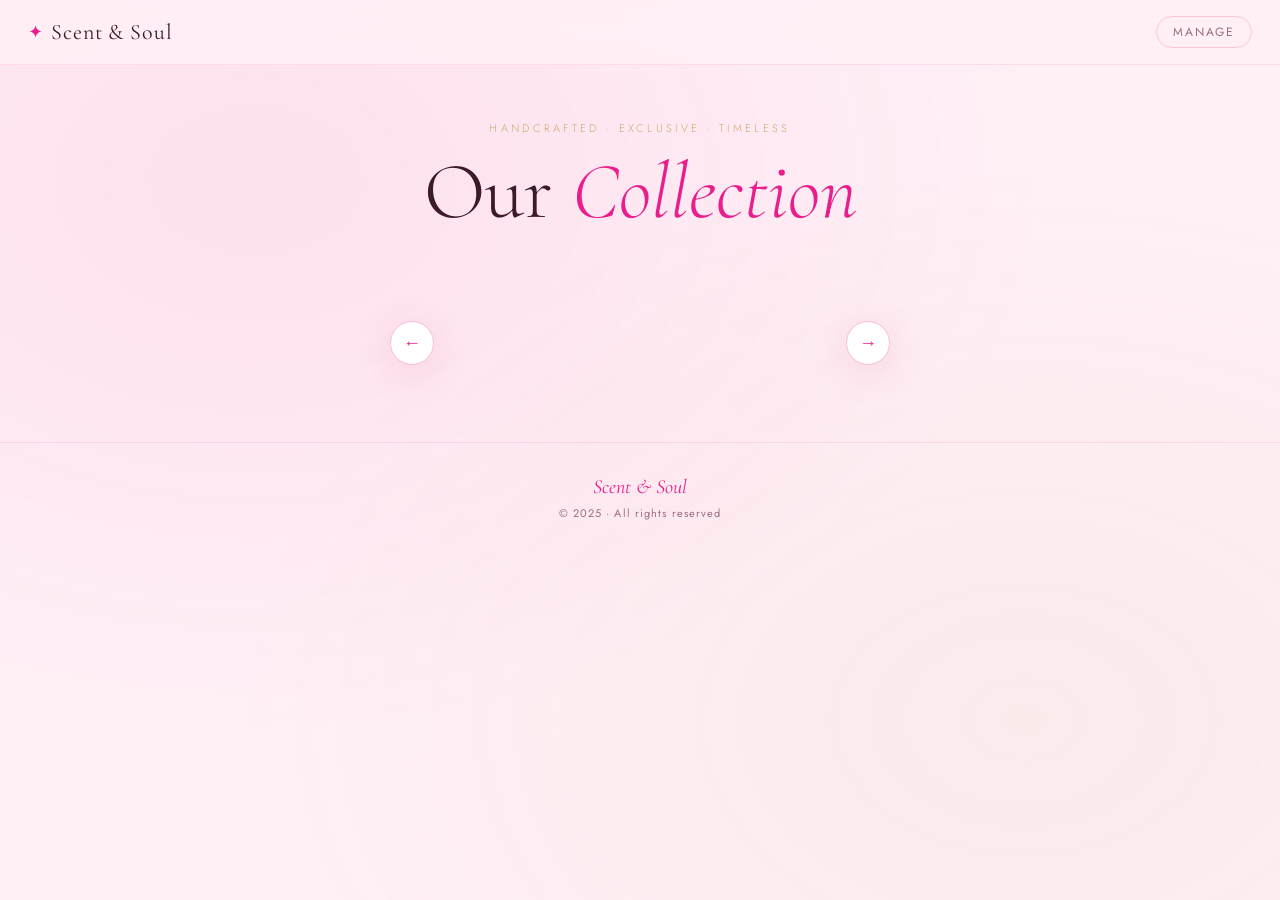
<file: index(1).html>
<!DOCTYPE html>
<html lang="en">
<head>
  <meta charset="UTF-8" />
  <meta name="viewport" content="width=device-width, initial-scale=1.0"/>
  <title>Scent & Soul — Luxury Perfumes</title>
  <link rel="stylesheet" href="style.css" />
  <link rel="preconnect" href="https://fonts.googleapis.com">
  <link href="https://fonts.googleapis.com/css2?family=Cormorant+Garamond:ital,wght@0,300;0,400;0,600;1,300;1,400&family=Jost:wght@200;300;400;500&display=swap" rel="stylesheet">
</head>
<body>

  <!-- NAV -->
  <nav class="navbar">
    <div class="nav-logo">
      <span class="logo-icon">✦</span>
      <span class="logo-text">Scent &amp; Soul</span>
    </div>
    <button class="manage-btn" onclick="openLoginModal()">Manage</button>
  </nav>

  <!-- HERO -->
  <header class="hero">
    <p class="hero-sub">Handcrafted · Exclusive · Timeless</p>
    <h1 class="hero-title">Our <em>Collection</em></h1>
  </header>

  <!-- CAROUSEL SECTION -->
  <section class="carousel-section">
    <div class="carousel-track-wrapper">
      <div class="carousel-track" id="carouselTrack"></div>
    </div>

    <!-- Dot indicators -->
    <div class="dots-container" id="dotsContainer"></div>

    <!-- Nav arrows -->
    <button class="arrow arrow-left" id="arrowLeft" onclick="slide(-1)">&#8592;</button>
    <button class="arrow arrow-right" id="arrowRight" onclick="slide(1)">&#8594;</button>
  </section>

  <div class="empty-state" id="emptyState" style="display:none;">
    <div class="empty-icon">✦</div>
    <p>No perfumes listed yet.<br>Check back soon.</p>
  </div>

  <!-- FOOTER -->
  <footer class="footer">
    <p class="footer-brand">Scent &amp; Soul</p>
    <p class="footer-copy">&copy; 2025 · All rights reserved</p>
  </footer>

  <!-- ===== LOGIN MODAL ===== -->
  <div class="modal-overlay" id="loginModal">
    <div class="modal login-modal">
      <button class="modal-close" onclick="closeLoginModal()">&#10005;</button>
      <h2 class="modal-title">Manager Login</h2>
      <p class="modal-subtitle">Enter your passcode</p>

      <div class="passcode-display" id="passcodeDisplay">
        <span class="dot" id="d1"></span>
        <span class="dot" id="d2"></span>
        <span class="dot" id="d3"></span>
        <span class="dot" id="d4"></span>
        <span class="dot" id="d5"></span>
        <span class="dot" id="d6"></span>
        <span class="dot" id="d7"></span>
        <span class="dot" id="d8"></span>
        <span class="dot" id="d9"></span>
        <span class="dot" id="d10"></span>
      </div>
      <p class="login-error" id="loginError"></p>

      <div class="phone-keypad">
        <button class="key-btn" onclick="keyPress('1')"><span class="key-num">1</span><span class="key-alpha"></span></button>
        <button class="key-btn" onclick="keyPress('2')"><span class="key-num">2</span><span class="key-alpha">ABC</span></button>
        <button class="key-btn" onclick="keyPress('3')"><span class="key-num">3</span><span class="key-alpha">DEF</span></button>
        <button class="key-btn" onclick="keyPress('4')"><span class="key-num">4</span><span class="key-alpha">GHI</span></button>
        <button class="key-btn" onclick="keyPress('5')"><span class="key-num">5</span><span class="key-alpha">JKL</span></button>
        <button class="key-btn" onclick="keyPress('6')"><span class="key-num">6</span><span class="key-alpha">MNO</span></button>
        <button class="key-btn" onclick="keyPress('7')"><span class="key-num">7</span><span class="key-alpha">PQRS</span></button>
        <button class="key-btn" onclick="keyPress('8')"><span class="key-num">8</span><span class="key-alpha">TUV</span></button>
        <button class="key-btn" onclick="keyPress('9')"><span class="key-num">9</span><span class="key-alpha">WXYZ</span></button>
        <button class="key-btn key-star" onclick="keyPress('*')"><span class="key-num">*</span><span class="key-alpha"></span></button>
        <button class="key-btn" onclick="keyPress('0')"><span class="key-num">0</span><span class="key-alpha">+</span></button>
        <button class="key-btn key-hash" onclick="keyDelete()"><span class="key-num">⌫</span><span class="key-alpha"></span></button>
      </div>
    </div>
  </div>

  <!-- ===== MANAGER PANEL ===== -->
  <div class="modal-overlay" id="managerPanel">
    <div class="modal manager-modal">
      <button class="modal-close" onclick="closeManagerPanel()">&#10005;</button>
      <h2 class="modal-title">Manage Products</h2>

      <div class="manager-tabs">
        <button class="tab-btn active" id="tabAdd" onclick="switchTab('add')">Add New</button>
        <button class="tab-btn" id="tabEdit" onclick="switchTab('edit')">Edit / Delete</button>
        <button class="tab-btn" id="tabSettings" onclick="switchTab('settings')">Settings</button>
      </div>

      <!-- ADD TAB -->
      <div class="tab-content" id="tabContentAdd">
        <div class="form-group">
          <label>Perfume Name</label>
          <input type="text" id="addName" placeholder="e.g. Clause Rose" />
        </div>
        <div class="form-group">
          <label>Price (e.g. ₦25,000)</label>
          <input type="text" id="addPrice" placeholder="₦25,000" />
        </div>
        <div class="form-group">
          <label>Short Description (optional)</label>
          <input type="text" id="addDesc" placeholder="Warm · Floral · Elegant" />
        </div>
        <div class="form-group">
          <label>Product Images (up to 5)</label>
          <div class="upload-area" id="uploadArea" onclick="document.getElementById('addImages').click()">
            <span>📷 Tap to upload images</span>
          </div>
          <input type="file" id="addImages" accept="image/*" multiple style="display:none" onchange="handleImageUpload(event)" />
          <div class="image-preview-row" id="imagePreviewRow"></div>
        </div>
        <button class="primary-btn" onclick="addProduct()">Add Perfume ✦</button>
        <p class="form-msg" id="addMsg"></p>
      </div>

      <!-- EDIT TAB -->
      <div class="tab-content hidden" id="tabContentEdit">
        <div class="product-list" id="editProductList"></div>
      </div>

      <!-- SETTINGS TAB -->
      <div class="tab-content hidden" id="tabContentSettings">
        <div class="form-group">
          <label>WhatsApp Number (with country code)</label>
          <input type="text" id="waNumber" placeholder="e.g. 2348012345678" />
        </div>
        <div class="form-group">
          <label>Store Name</label>
          <input type="text" id="storeName" placeholder="Scent & Soul" />
        </div>
        <button class="primary-btn" onclick="saveSettings()">Save Settings</button>
        <p class="form-msg" id="settingsMsg"></p>
      </div>
    </div>
  </div>

  <!-- EDIT SINGLE PRODUCT MODAL -->
  <div class="modal-overlay" id="editProductModal">
    <div class="modal edit-modal">
      <button class="modal-close" onclick="closeEditModal()">&#10005;</button>
      <h2 class="modal-title">Edit Perfume</h2>
      <input type="hidden" id="editId" />
      <div class="form-group">
        <label>Perfume Name</label>
        <input type="text" id="editName" />
      </div>
      <div class="form-group">
        <label>Price</label>
        <input type="text" id="editPrice" />
      </div>
      <div class="form-group">
        <label>Description</label>
        <input type="text" id="editDesc" />
      </div>
      <div class="form-group">
        <label>Add More Images</label>
        <div class="upload-area" onclick="document.getElementById('editImages').click()">
          <span>📷 Tap to upload more images</span>
        </div>
        <input type="file" id="editImages" accept="image/*" multiple style="display:none" onchange="handleEditImageUpload(event)" />
        <div class="image-preview-row" id="editImagePreviewRow"></div>
      </div>
      <button class="primary-btn" onclick="saveEdit()">Save Changes</button>
      <p class="form-msg" id="editMsg"></p>
    </div>
  </div>

  <script src="app.js"></script>
</body>
</html>
</file>
<file: style.css>
/* ===========================
   ROOT VARIABLES & RESET
   =========================== */
:root {
  --pink-deep:    #c2185b;
  --pink-main:    #e91e8c;
  --pink-light:   #f8bbd9;
  --pink-blush:   #fce4ec;
  --pink-soft:    #fff0f6;
  --gold:         #c9a96e;
  --gold-light:   #f0e0bc;
  --dark:         #1a0a10;
  --dark-mid:     #3d1a28;
  --white:        #ffffff;
  --grey-soft:    #f5f5f5;
  --text-main:    #2d1220;
  --text-muted:   #9e6b80;
  --success:      #2e7d32;
  --danger:       #c62828;
  --warn:         #e65100;
  --font-display: 'Cormorant Garamond', Georgia, serif;
  --font-body:    'Jost', sans-serif;
  --radius:       18px;
  --shadow:       0 8px 40px rgba(194,24,91,0.12);
  --shadow-lg:    0 20px 60px rgba(194,24,91,0.22);
}

*, *::before, *::after { box-sizing: border-box; margin: 0; padding: 0; }
html { scroll-behavior: smooth; }
body {
  font-family: var(--font-body);
  background: var(--pink-soft);
  color: var(--text-main);
  min-height: 100vh;
  overflow-x: hidden;
}
body::before {
  content: '';
  position: fixed; inset: 0;
  background:
    radial-gradient(ellipse at 20% 20%, rgba(233,30,140,0.07) 0%, transparent 55%),
    radial-gradient(ellipse at 80% 80%, rgba(201,169,110,0.07) 0%, transparent 55%);
  pointer-events: none; z-index: 0;
}

/* ===========================
   INSTALL BANNER
   =========================== */
.install-banner {
  position: fixed; top: 0; left: 0; right: 0; z-index: 200;
  background: linear-gradient(135deg, var(--pink-main), var(--pink-deep));
  color: white;
  padding: 10px 16px;
  display: flex; align-items: center; gap: 10px;
  font-size: 13px; font-family: var(--font-body);
  box-shadow: 0 2px 12px rgba(233,30,140,0.35);
}
.install-banner span { flex: 1; }
.install-banner button {
  background: white; color: var(--pink-deep);
  border: none; padding: 6px 14px; border-radius: 100px;
  font-size: 12px; font-weight: 500; cursor: pointer;
  transition: opacity 0.2s;
}
.install-banner button:hover { opacity: 0.85; }
.install-banner .dismiss-btn {
  background: rgba(255,255,255,0.2); color: white;
  width: 28px; height: 28px; padding: 0;
  display: flex; align-items: center; justify-content: center;
  border-radius: 50%; font-size: 11px;
}

/* ===========================
   NAVBAR
   =========================== */
.navbar {
  position: fixed; top: 0; left: 0; right: 0; z-index: 100;
  display: flex; align-items: center; justify-content: space-between;
  padding: 16px 28px;
  background: rgba(255,240,246,0.85);
  backdrop-filter: blur(16px); -webkit-backdrop-filter: blur(16px);
  border-bottom: 1px solid rgba(233,30,140,0.1);
}
.navbar.banner-open { top: 44px; }

.nav-logo { display: flex; align-items: center; gap: 8px; }
.logo-icon { font-size: 18px; color: var(--pink-main); animation: spin 8s linear infinite; display: inline-block; }
@keyframes spin { to { transform: rotate(360deg); } }
.logo-text { font-family: var(--font-display); font-size: 22px; font-weight: 400; color: var(--dark-mid); letter-spacing: 0.04em; }

.manage-btn {
  font-family: var(--font-body); font-size: 12px; font-weight: 400;
  letter-spacing: 0.15em; text-transform: uppercase;
  color: var(--text-muted); background: transparent;
  border: 1px solid rgba(233,30,140,0.2);
  padding: 6px 16px; border-radius: 100px; cursor: pointer;
  transition: all 0.25s ease;
}
.manage-btn:hover { background: var(--pink-blush); color: var(--pink-deep); border-color: var(--pink-main); }

/* ===========================
   HERO
   =========================== */
.hero {
  position: relative; z-index: 1;
  text-align: center; padding: 120px 24px 32px;
}
.hero-sub {
  font-size: 11px; font-weight: 300; letter-spacing: 0.3em;
  text-transform: uppercase; color: var(--gold); margin-bottom: 12px;
}
.hero-title {
  font-family: var(--font-display);
  font-size: clamp(42px, 8vw, 72px); font-weight: 300;
  color: var(--dark-mid); line-height: 1.1;
}
.hero-title em { font-style: italic; color: var(--pink-main); }

/* ===========================
   CAROUSEL
   =========================== */
.carousel-section {
  position: relative; z-index: 1;
  padding: 24px 0 56px;
  width: 100%;
  max-width: 100%;
  overflow: hidden;
}

.carousel-track-wrapper {
  width: 100%;
  max-width: 100%;
  overflow: hidden;
  padding: 24px 0 32px;
}

/*
  Centering strategy:
  The track starts at left:0. We shift it so that the active card sits
  exactly in the middle of the viewport. This is done in JS via
  positionCarousel() which sets:
    translateX( viewportWidth/2 - cardHalfWidth - index*(cardWidth+gap) )
  The CSS here just defines transitions and layout.
*/
.carousel-track {
  display: flex;
  align-items: center;
  gap: 20px;
  transition: transform 0.5s cubic-bezier(0.4, 0, 0.2, 1);
  will-change: transform;
  /* Do NOT set width here — let JS position via transform */
}

/* ── CARD ── */
.perfume-card {
  flex-shrink: 0;
  width: 280px;
  background: var(--white);
  border-radius: var(--radius);
  box-shadow: 0 4px 20px rgba(194,24,91,0.08);
  transition:
    transform 0.5s cubic-bezier(0.4, 0, 0.2, 1),
    opacity   0.5s ease,
    box-shadow 0.5s ease;
  transform: scale(0.82) translateY(16px);
  opacity: 0.55;
  cursor: pointer;
  position: relative;
}
.perfume-card.active {
  transform: scale(1) translateY(0);
  opacity: 1;
  box-shadow: var(--shadow-lg);
  cursor: default;
}
.perfume-card.adjacent {
  transform: scale(0.88) translateY(8px);
  opacity: 0.75;
}

/* ── MAIN IMAGE (prominent, top of card) ── */
.card-main-image-wrap {
  position: relative;
  width: 100%;
  aspect-ratio: 3/4;
  overflow: hidden;
  border-radius: var(--radius) var(--radius) 0 0;
  background: linear-gradient(135deg, var(--pink-blush), var(--gold-light));
  display: flex;
  align-items: center;
  justify-content: center;
}
.card-main-image {
  width: 100%; 
  height: 100%;
  object-fit: cover;
  transition: opacity 0.3s ease;
}
.card-image-placeholder {
  width: 100%; 
  height: 100%;
  display: flex; 
  flex-direction: column; 
  align-items: center; 
  justify-content: center;
  gap: 12px; 
  color: var(--pink-main); 
  font-size: 48px;
}
.card-image-placeholder span { 
  font-family: var(--font-display); 
  font-size: 14px; 
  color: var(--text-muted); 
}

/* ── THUMBNAIL STRIP (horizontal gallery) ── */
.card-thumb-strip {
  display: flex;
  gap: 6px;
  padding: 10px 12px;
  overflow-x: auto;
  -webkit-overflow-scrolling: touch;
  scrollbar-width: none;
  justify-content: center;
  flex-wrap: wrap;
  background: var(--pink-soft);
}
.card-thumb-strip::-webkit-scrollbar { display: none; }

.card-thumb {
  flex-shrink: 0;
  width: 56px; 
  height: 56px;
  border-radius: 8px;
  object-fit: cover;
  border: 3px solid transparent;
  cursor: pointer;
  transition: border-color 0.2s ease, transform 0.2s ease, box-shadow 0.2s ease;
  opacity: 0.7;
  box-shadow: 0 2px 8px rgba(0,0,0,0.1);
}
.card-thumb.active-thumb {
  border-color: var(--pink-main);
  opacity: 1;
  transform: scale(1.08);
  box-shadow: 0 4px 12px rgba(233,30,140,0.3);
}
.card-thumb:hover { 
  opacity: 0.95;
  transform: scale(1.05);
}

/* show thumb strip on active cards only */
.perfume-card:not(.active) .card-thumb-strip { 
  display: none; 
}

/* legacy slider — kept for backward compat but hidden; gallery replaces it */
.card-image-slider { display: none; }
.card-img-prev, .card-img-next {
  position: absolute; top: 50%; transform: translateY(-50%);
  background: rgba(255,255,255,0.7); border: none;
  width: 28px; height: 28px; border-radius: 50%; font-size: 12px;
  cursor: pointer; display: none; align-items: center; justify-content: center; transition: background 0.2s;
}
.card-img-prev { left: 8px; } .card-img-next { right: 8px; }
.perfume-card.active .card-img-prev, .perfume-card.active .card-img-next { display: flex; }
.card-img-prev:hover, .card-img-next:hover { background: rgba(255,255,255,0.95); }

.card-body { 
  padding: 18px 16px 20px; 
  text-align: center;
}
.card-name { 
  font-family: var(--font-display); 
  font-size: clamp(20px, 5vw, 28px); 
  font-weight: 400; 
  color: var(--dark-mid); 
  line-height: 1.2; 
  margin-bottom: 4px;
}
.card-desc { 
  font-size: clamp(10px, 2.5vw, 13px); 
  font-weight: 300; 
  letter-spacing: 0.15em; 
  text-transform: uppercase; 
  color: var(--text-muted); 
  margin-bottom: 10px;
}
.card-price { 
  font-family: var(--font-display); 
  font-size: clamp(18px, 5vw, 24px); 
  font-weight: 600; 
  color: var(--pink-deep); 
  margin-bottom: 14px;
}
.card-cta {
  display: block; width: 100%; padding: 13px 20px;
  background: linear-gradient(135deg, var(--pink-main), var(--pink-deep));
  color: var(--white); border: none; border-radius: 100px;
  font-family: var(--font-body); font-size: 13px; font-weight: 400;
  letter-spacing: 0.08em; cursor: pointer; transition: all 0.25s ease;
  box-shadow: 0 4px 20px rgba(233,30,140,0.35); text-decoration: none;
}
.card-cta:hover { transform: translateY(-2px); box-shadow: 0 8px 28px rgba(233,30,140,0.45); }
.card-cta:active { transform: translateY(0); }
.perfume-card:not(.active) .card-cta { pointer-events: none; }

.dots-container { display: flex; justify-content: center; gap: 8px; margin-top: 10px; }
.dot-item { width: 8px; height: 8px; border-radius: 50%; background: var(--pink-light); cursor: pointer; transition: all 0.3s ease; }
.dot-item.active { background: var(--pink-main); transform: scale(1.3); }

.arrow {
  position: absolute; top: 50%; transform: translateY(-50%);
  background: var(--white); border: 1px solid var(--pink-light);
  color: var(--pink-main); width: 44px; height: 44px; border-radius: 50%;
  font-size: 18px; cursor: pointer; display: flex;
  align-items: center; justify-content: center;
  transition: all 0.25s ease; box-shadow: var(--shadow); z-index: 10;
}
.arrow-left { left: 12px; } .arrow-right { right: 12px; }
.arrow:hover { background: var(--pink-blush); border-color: var(--pink-main); }
.arrow:disabled { opacity: 0.3; cursor: default; }

.swipe-hint { text-align: center; font-size: 11px; color: var(--text-muted); letter-spacing: 0.1em; margin-top: -8px; margin-bottom: 16px; opacity: 0.7; position: relative; z-index: 1; }

.empty-state { text-align: center; padding: 60px 24px; color: var(--text-muted); position: relative; z-index: 1; }
.empty-icon { font-size: 40px; color: var(--pink-light); margin-bottom: 16px; animation: spin 6s linear infinite; display: inline-block; }
.empty-state p { font-family: var(--font-display); font-size: 18px; font-style: italic; line-height: 1.7; }

/* ===========================
   FOOTER
   =========================== */
.footer { position: relative; z-index: 1; text-align: center; padding: 32px 24px; border-top: 1px solid rgba(233,30,140,0.1); margin-top: 24px; }
.footer-brand { font-family: var(--font-display); font-size: 20px; font-style: italic; color: var(--pink-main); margin-bottom: 6px; }
.footer-copy { font-size: 11px; color: var(--text-muted); letter-spacing: 0.1em; }

/* ===========================
   MODALS
   =========================== */
.modal-overlay {
  display: none; position: fixed; inset: 0;
  background: rgba(26,10,16,0.65); backdrop-filter: blur(6px);
  z-index: 1000; align-items: center; justify-content: center;
  padding: 16px; overflow-y: auto;
}
.modal-overlay.open { display: flex; }
.modal {
  position: relative; background: var(--white); border-radius: 24px;
  width: 100%; max-width: 420px; padding: 36px 28px;
  box-shadow: 0 30px 80px rgba(26,10,16,0.3);
  animation: modalIn 0.35s cubic-bezier(0.34,1.56,0.64,1); margin: auto;
}
@keyframes modalIn { from { opacity: 0; transform: scale(0.88) translateY(20px); } to { opacity: 1; transform: scale(1) translateY(0); } }
.modal-close {
  position: absolute; top: 14px; right: 14px;
  background: var(--pink-blush); border: none;
  width: 32px; height: 32px; border-radius: 50%;
  font-size: 13px; color: var(--pink-deep); cursor: pointer;
  display: flex; align-items: center; justify-content: center; transition: background 0.2s;
}
.modal-close:hover { background: var(--pink-light); }
.modal-title { font-family: var(--font-display); font-size: 28px; font-weight: 400; color: var(--dark-mid); text-align: center; margin-bottom: 4px; }
.modal-subtitle { font-size: 13px; color: var(--text-muted); text-align: center; margin-bottom: 20px; letter-spacing: 0.05em; }

/* ===========================
   T9 LOGIN KEYPAD
   =========================== */
.login-modal { max-width: 340px; }

.passcode-input-row {
  background: var(--pink-soft); border: 1.5px solid rgba(233,30,140,0.2);
  border-radius: 14px; padding: 12px 16px; margin-bottom: 8px;
  min-height: 50px; display: flex; align-items: center;
}
.passcode-typed-wrap { display: flex; align-items: center; gap: 2px; font-family: var(--font-body); font-size: 20px; letter-spacing: 0.1em; color: var(--dark-mid); width: 100%; }
.passcode-typed { color: var(--dark-mid); }
.passcode-pending { color: var(--pink-main); font-weight: 500; min-width: 14px; }
.passcode-cursor { color: var(--pink-main); font-weight: 300; }
.blink { animation: blink 1s step-end infinite; }
@keyframes blink { 0%,100% { opacity: 1; } 50% { opacity: 0; } }

.login-error { font-size: 12px; color: #e53935; text-align: center; min-height: 18px; margin-bottom: 12px; letter-spacing: 0.05em; }

.phone-keypad { display: grid; grid-template-columns: repeat(3, 1fr); gap: 10px; max-width: 280px; margin: 0 auto; }
.key-btn {
  aspect-ratio: 1; border-radius: 50%;
  border: 1.5px solid rgba(233,30,140,0.18);
  background: var(--pink-soft); cursor: pointer;
  display: flex; flex-direction: column; align-items: center; justify-content: center; gap: 1px;
  transition: all 0.15s ease; -webkit-tap-highlight-color: transparent;
  user-select: none;
}
.key-btn:hover { background: var(--pink-blush); border-color: var(--pink-main); }
.key-btn:active { transform: scale(0.93); background: var(--pink-light); }
.key-btn.t9-active { background: var(--pink-blush); border-color: var(--pink-main); box-shadow: 0 0 0 3px rgba(233,30,140,0.2); transform: scale(0.96); }
.key-num { font-family: var(--font-body); font-size: 22px; font-weight: 300; color: var(--dark-mid); line-height: 1; }
.key-alpha { font-size: 8px; font-weight: 400; letter-spacing: 0.1em; color: var(--text-muted); line-height: 1; }
.key-star .key-num, .key-hash .key-num { font-size: 16px; }

.t9-hint { font-size: 11px; color: var(--text-muted); text-align: center; margin-top: 14px; line-height: 1.7; }

/* ===========================
   MANAGER PANEL
   =========================== */
.manager-modal { max-width: 480px; max-height: 90vh; overflow-y: auto; padding-bottom: 28px; }
.manager-tabs { display: flex; gap: 4px; margin: 16px 0; background: var(--pink-soft); border-radius: 100px; padding: 4px; }
.tab-btn { flex: 1; padding: 8px 6px; border: none; background: transparent; border-radius: 100px; font-family: var(--font-body); font-size: 11px; font-weight: 400; letter-spacing: 0.04em; color: var(--text-muted); cursor: pointer; transition: all 0.25s ease; }
.tab-btn.active { background: var(--white); color: var(--pink-deep); box-shadow: 0 2px 12px rgba(233,30,140,0.12); font-weight: 500; }
.tab-content { animation: fadeIn 0.3s ease; }
.tab-content.hidden { display: none; }
@keyframes fadeIn { from { opacity: 0; } to { opacity: 1; } }

/* Forms */
.form-group { margin-bottom: 14px; }
.form-group label { display: block; font-size: 11px; font-weight: 500; letter-spacing: 0.12em; text-transform: uppercase; color: var(--text-muted); margin-bottom: 5px; }
.form-group input[type="text"],
.form-group input[type="number"],
.form-group input[type="date"],
.form-select {
  width: 100%; padding: 11px 14px;
  border: 1.5px solid rgba(233,30,140,0.15); border-radius: 12px;
  font-family: var(--font-body); font-size: 14px; color: var(--text-main);
  background: var(--pink-soft); outline: none; transition: border-color 0.2s;
  -webkit-appearance: none;
}
.form-group input:focus, .form-select:focus { border-color: var(--pink-main); background: var(--white); }
.form-row { display: flex; gap: 10px; }
.form-group.half { flex: 1; }

.radio-group { display: flex; gap: 16px; padding-top: 4px; }
.radio-label { display: flex; align-items: center; gap: 6px; font-size: 13px; cursor: pointer; }
.radio-label input { accent-color: var(--pink-main); width: 16px; height: 16px; }

.upload-area {
  border: 2px dashed rgba(233,30,140,0.25); border-radius: 12px;
  padding: 20px; text-align: center; cursor: pointer;
  color: var(--text-muted); font-size: 14px; transition: all 0.2s; background: var(--pink-soft);
}
.upload-area:hover { border-color: var(--pink-main); background: var(--pink-blush); color: var(--pink-deep); }
.image-preview-row { display: flex; flex-wrap: wrap; gap: 8px; margin-top: 10px; }
.img-preview-wrap { position: relative; width: 68px; height: 68px; }
.img-preview-wrap img { width: 100%; height: 100%; object-fit: cover; border-radius: 10px; border: 2px solid var(--pink-light); }
.img-remove { position: absolute; top: -5px; right: -5px; background: var(--pink-deep); color: white; border: none; width: 18px; height: 18px; border-radius: 50%; font-size: 9px; cursor: pointer; display: flex; align-items: center; justify-content: center; }

.primary-btn { width: 100%; padding: 13px; background: linear-gradient(135deg, var(--pink-main), var(--pink-deep)); color: var(--white); border: none; border-radius: 100px; font-family: var(--font-body); font-size: 14px; font-weight: 400; letter-spacing: 0.06em; cursor: pointer; margin-top: 6px; transition: all 0.25s; box-shadow: 0 4px 20px rgba(233,30,140,0.3); }
.primary-btn:hover { transform: translateY(-2px); box-shadow: 0 8px 28px rgba(233,30,140,0.4); }
.secondary-btn { padding: 9px 18px; background: var(--pink-blush); color: var(--pink-deep); border: 1px solid var(--pink-light); border-radius: 100px; font-family: var(--font-body); font-size: 12px; cursor: pointer; transition: all 0.2s; }
.secondary-btn:hover { background: var(--pink-light); }
.form-msg { text-align: center; font-size: 12px; margin-top: 8px; min-height: 18px; color: var(--pink-deep); }
.divider { border: none; border-top: 1px solid rgba(233,30,140,0.1); margin: 20px 0; }
.section-sub { font-family: var(--font-display); font-size: 20px; font-weight: 400; color: var(--dark-mid); margin-bottom: 14px; }
.settings-note { font-size: 12px; color: var(--text-muted); margin-bottom: 12px; line-height: 1.6; }

/* Product list */
.product-list { display: flex; flex-direction: column; gap: 10px; }
.product-list-item { display: flex; align-items: center; gap: 10px; padding: 10px; background: var(--pink-soft); border-radius: 14px; border: 1px solid rgba(233,30,140,0.1); }
.product-list-thumb { width: 48px; height: 48px; border-radius: 10px; background: var(--pink-blush); flex-shrink: 0; display: flex; align-items: center; justify-content: center; font-size: 18px; overflow: hidden; }
.product-list-thumb img { width: 100%; height: 100%; object-fit: cover; }
.product-list-info { flex: 1; min-width: 0; }
.product-list-name { font-family: var(--font-display); font-size: 16px; color: var(--dark-mid); white-space: nowrap; overflow: hidden; text-overflow: ellipsis; }
.product-list-price { font-size: 11px; color: var(--text-muted); }
.product-list-actions { display: flex; gap: 6px; flex-shrink: 0; }
.edit-btn, .delete-btn { border: none; width: 32px; height: 32px; border-radius: 50%; font-size: 13px; cursor: pointer; display: flex; align-items: center; justify-content: center; transition: all 0.2s; }
.edit-btn { background: var(--pink-blush); color: var(--pink-deep); }
.edit-btn:hover { background: var(--pink-light); }
.delete-btn { background: #fde8e8; color: #c62828; }
.delete-btn:hover { background: #fbc0c0; }

/* ===========================
   SALES
   =========================== */
.sales-list-header { display: flex; align-items: center; justify-content: space-between; margin-bottom: 10px; }
.filter-toggle { background: var(--pink-blush); color: var(--pink-deep); border: none; padding: 5px 12px; border-radius: 100px; font-size: 12px; cursor: pointer; }
.sales-filter-box { background: var(--pink-soft); border-radius: 14px; padding: 14px; margin-bottom: 14px; display: flex; flex-direction: column; gap: 10px; }

.credit-alert-box { margin-bottom: 12px; }
.credit-alert-item {
  display: flex; align-items: flex-start; gap: 8px;
  background: #fff3e0; border: 1px solid #ffb300; border-radius: 12px;
  padding: 10px 12px; margin-bottom: 8px; font-size: 12px; color: var(--warn);
}
.credit-alert-item b { color: var(--dark-mid); }

.sales-list { display: flex; flex-direction: column; gap: 10px; }
.sale-item {
  background: var(--pink-soft); border-radius: 14px;
  border: 1px solid rgba(233,30,140,0.1); padding: 12px 14px;
  font-size: 13px;
}
.sale-item-header { display: flex; justify-content: space-between; align-items: center; margin-bottom: 6px; }
.sale-item-name { font-family: var(--font-display); font-size: 17px; color: var(--dark-mid); }
.sale-item-date { font-size: 11px; color: var(--text-muted); }
.sale-item-row { display: flex; justify-content: space-between; font-size: 12px; color: var(--text-muted); margin-top: 3px; }
.sale-item-row span:last-child { color: var(--text-main); font-weight: 400; }
.sale-badge {
  display: inline-block; padding: 2px 9px; border-radius: 100px;
  font-size: 10px; font-weight: 500; letter-spacing: 0.06em; margin-top: 6px;
}
.badge-paid { background: #e8f5e9; color: #2e7d32; }
.badge-credit { background: #fff3e0; color: var(--warn); }
.badge-overdue { background: #ffebee; color: var(--danger); }
.sale-item-profit { font-size: 13px; font-weight: 500; color: var(--success); }
.sale-delete-btn { float: right; margin-top: 6px; background: #fde8e8; color: #c62828; border: none; padding: 4px 10px; border-radius: 100px; font-size: 11px; cursor: pointer; }

/* ===========================
   CHART
   =========================== */
.chart-controls { display: flex; gap: 10px; margin-bottom: 16px; }
.chart-controls select { flex: 1; padding: 9px 12px; border: 1.5px solid rgba(233,30,140,0.15); border-radius: 10px; font-family: var(--font-body); font-size: 13px; background: var(--pink-soft); color: var(--text-main); outline: none; }
.chart-wrap { background: var(--white); border-radius: 16px; padding: 16px; box-shadow: var(--shadow); overflow-x: auto; }
#salesChart { width: 100%; max-width: 420px; }
.chart-summary { display: grid; grid-template-columns: repeat(3, 1fr); gap: 10px; margin-top: 16px; }
.chart-stat { background: var(--white); border-radius: 14px; padding: 14px; text-align: center; box-shadow: 0 2px 12px rgba(233,30,140,0.06); }
.chart-stat-label { font-size: 10px; color: var(--text-muted); letter-spacing: 0.1em; text-transform: uppercase; margin-bottom: 4px; }
.chart-stat-value { font-family: var(--font-display); font-size: 20px; color: var(--pink-deep); }

/* Edit modal */
.edit-modal { max-height: 90vh; overflow-y: auto; }

/* ===========================
   RESPONSIVE
   =========================== */
@media (max-width: 480px) {
  .carousel-section { padding: 20px 0 48px; }
  .perfume-card { 
    width: min(90vw, 280px);
    flex-shrink: 0;
  }
  .card-thumb {
    width: 50px;
    height: 50px;
  }
  .navbar { padding: 14px 18px; }
  .logo-text { font-size: 18px; }
  .modal { padding: 28px 18px; }
  .manager-modal { max-height: 88vh; }
  .phone-keypad { max-width: 260px; }
  /* Arrows: positioned outside card on mobile */
  .arrow-left  { left: 4px; }
  .arrow-right { right: 4px; }
}
@media (min-width: 481px) and (max-width: 767px) {
  .carousel-section { padding: 24px 0 52px; }
  .perfume-card { 
    width: 310px;
    flex-shrink: 0;
  }
  .arrow-left  { left: 8px; }
  .arrow-right { right: 8px; }
}
@media (min-width: 768px) {
  .carousel-section { padding: 28px 0 56px; }
  .perfume-card { 
    width: 340px;
    flex-shrink: 0;
  }
  /* Arrows sit just outside the active card — card is 340px wide, centered */
  .arrow-left  { left: calc(50% - 220px); }
  .arrow-right { right: calc(50% - 220px); }
}
@media (min-width: 1024px) {
  .perfume-card { 
    width: 380px;
    flex-shrink: 0;
  }
  .hero-title { font-size: 80px; }
  .arrow-left  { left: calc(50% - 250px); }
  .arrow-right { right: calc(50% - 250px); }
}

/* Shake animation for wrong password */
@keyframes shake {
  0%,100% { transform: translateX(0); }
  20% { transform: translateX(-8px); }
  40% { transform: translateX(8px); }
  60% { transform: translateX(-6px); }
  80% { transform: translateX(6px); }
}
.shake { animation: shake 0.4s ease; }
</file>
